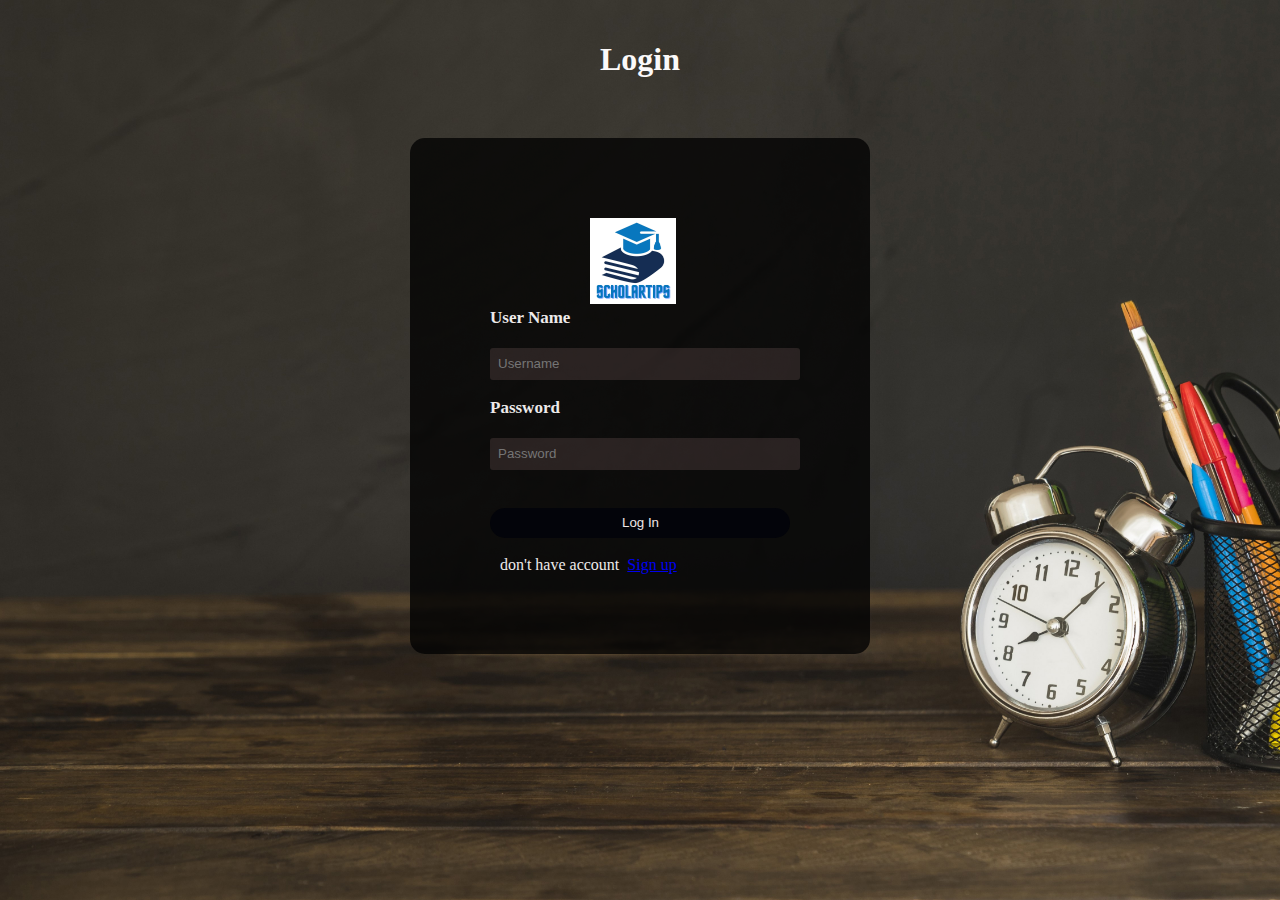
<file: vcet/index.html>
<!DOCTYPE html>
<html>
<head>
    <title>Login Form</title>
    <link rel="stylesheet" href="style.css">
    
</head>
<body>
    <h1>Login </h1><br>
    <div class="login">

        <div class="logo">
     <img src="logo.jpg" alt="logo">
    </div>
        <label><b>User Name
        </b>
        </label>
        <input type="text" name="Uname" id="Uname" placeholder="Username">
        <br><br>
        <label><b>Password
        </b>
        </label>
        <input type="Password" name="Pass" id="Pass" placeholder="Password">
        <br><br>
        <input type="button" name="log" id="log" value="Log In">
        <br><br>
        <div class="log"> don't have account&nbsp;&nbsp;<a href="index1.html">Sign up</a>
    </div> 
    </form>
</div>
</body>
</html>
</file>
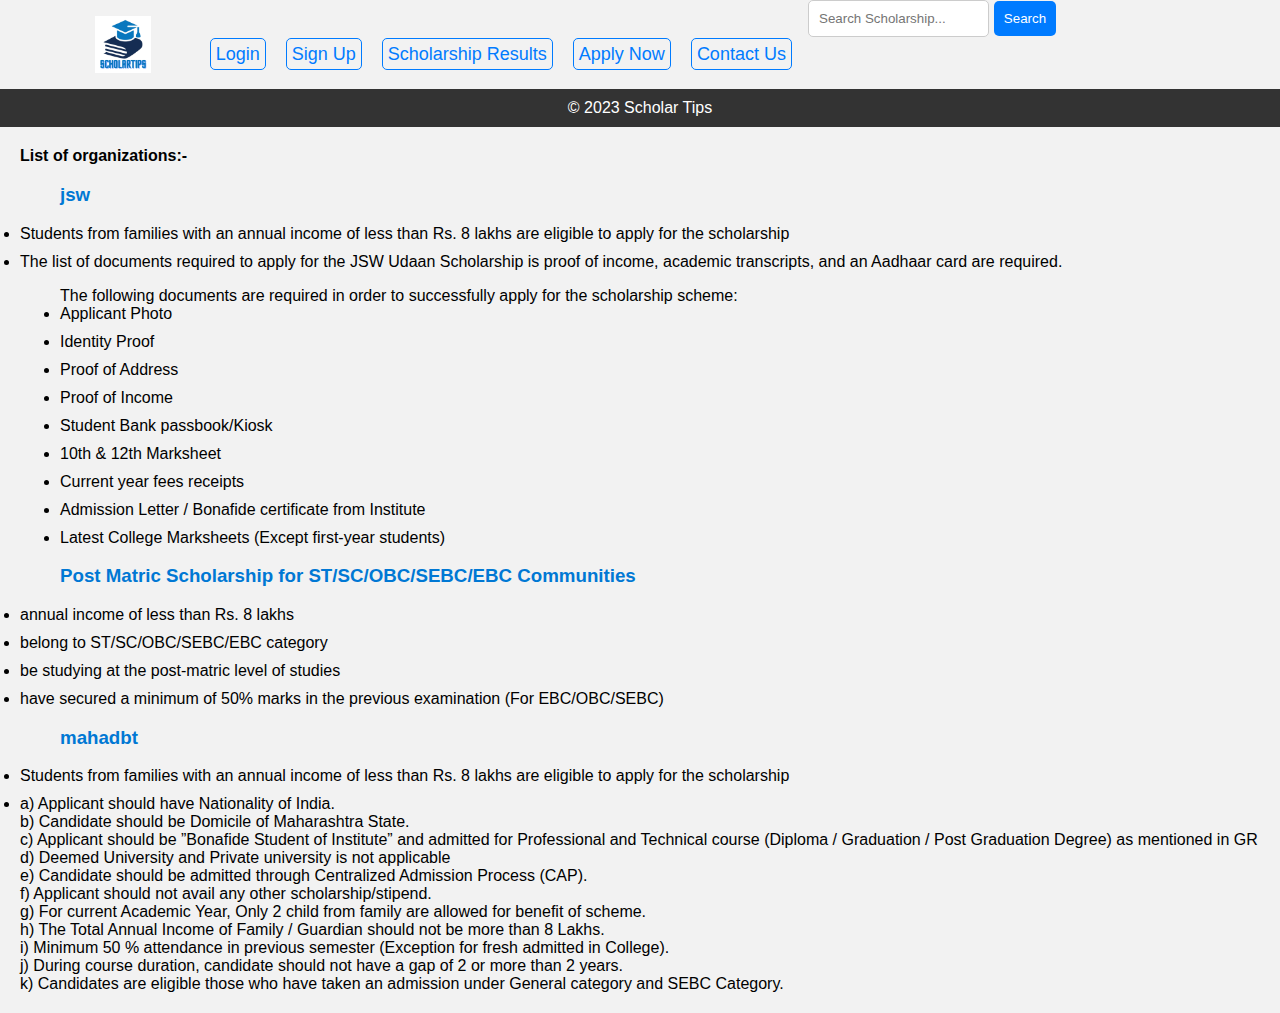
<file: be.html>
<!DOCTYPE html>
<html lang="en">
<head>
    <title>Engineering Scholarship </title>
    <link rel="stylesheet" href="be.css">
</head>
<body>

        <nav class="navbar">
            <ul class="nav-list">
                <div class = "logo"> <img src="logo.jpg" alt="logo"></div>
                <li><a href="index.html">Login</a></li>
                <li><a href="index1.html">Sign Up</a></li>
                <li><a href="scholarship_results.html">Scholarship Results</a></li>
                <li><a href="apply_now.html">Apply Now</a></li>
                <li><a href="contact_us.html">Contact Us</a></li>
            </ul>
                <div class = "search-bar">
                    <input type="text" class="search-input" placeholder="Search Scholarship...">
                    <button class="search-button">Search</button>
                </div>
        </nav>
        <footer>
            &copy; 2023 Scholar Tips
        </footer>
        <div class="eligible">
        <label><b><h>List of organizations:-</h>
        </b>
        <br>
        </label>
        <a href="https://www.jsw.in/foundation/vidyasarathi-udaan-scholarship-students-kalmeshwar"><ul><h3>jsw</h3></ul></a>
    
        <p>
            <li>Students from families with an annual income of less than Rs. 8 lakhs are eligible to apply for the scholarship</li>
            <li>The list of documents required to apply for the JSW Udaan Scholarship is proof of income, academic transcripts, and an Aadhaar card are required.</li>
        <ul>The following documents are required in order to successfully apply for the scholarship scheme:

           <li> Applicant Photo</li>
           <li>Identity Proof</li>
            <li> Proof of Address</li>
            <li> Proof of Income</li>
             <li>Student Bank passbook/Kiosk</li>
             <li>10th & 12th Marksheet</li>
             <li> Current year fees receipts</li>
            <li> Admission Letter / Bonafide certificate from Institute</li>
            <li> Latest College Marksheets (Except first-year students)</li></ul>
        
        </p>
        <a href="https://www.buddy4study.com/scholarship/prerana-post-matric-scholarship-for-st-sc-obc-sebc-ebc-communities-odisha"><h3><ul>Post Matric Scholarship for ST/SC/OBC/SEBC/EBC Communities</ul></h3></a>
        <p>
            <li> annual income of less than Rs. 8 lakhs  </li>
            <li>belong to ST/SC/OBC/SEBC/EBC category</li>
            <li>be studying at the post-matric level of studies</li>
            <li>have secured a minimum of 50% marks in the previous examination (For EBC/OBC/SEBC)</li>
        </p>
        <p>
            <a href="https://mahadbt.maharashtra.gov.in/Home/Index"><h3><ul>mahadbt</ul></h3></a>
            <li>Students from families with an annual income of less than Rs. 8 lakhs are eligible to apply for the scholarship</li>
            <li>a) Applicant should have Nationality of India.<br>
                b) Candidate should be Domicile of Maharashtra State.<br>
                c) Applicant should be ”Bonafide Student of Institute” and admitted for Professional and Technical course (Diploma / Graduation / Post Graduation Degree) as mentioned in GR<br>
                d) Deemed University and Private university is not applicable<br>
                e) Candidate should be admitted through Centralized Admission Process (CAP).<br>
                f) Applicant should not avail any other scholarship/stipend.<br>
                g) For current Academic Year, Only 2 child from family are allowed for benefit of scheme.<br>
                h) The Total Annual Income of Family / Guardian should not be more than 8 Lakhs.<br>
                i) Minimum 50 % attendance in previous semester (Exception for fresh admitted in College).<br>
                j) During course duration, candidate should not have a gap of 2 or more than 2 years.<br>
                k) Candidates are eligible those who have taken an admission under General category and SEBC Category.</li>
            
        </p>
    </div>
</body>
</html>
</file>
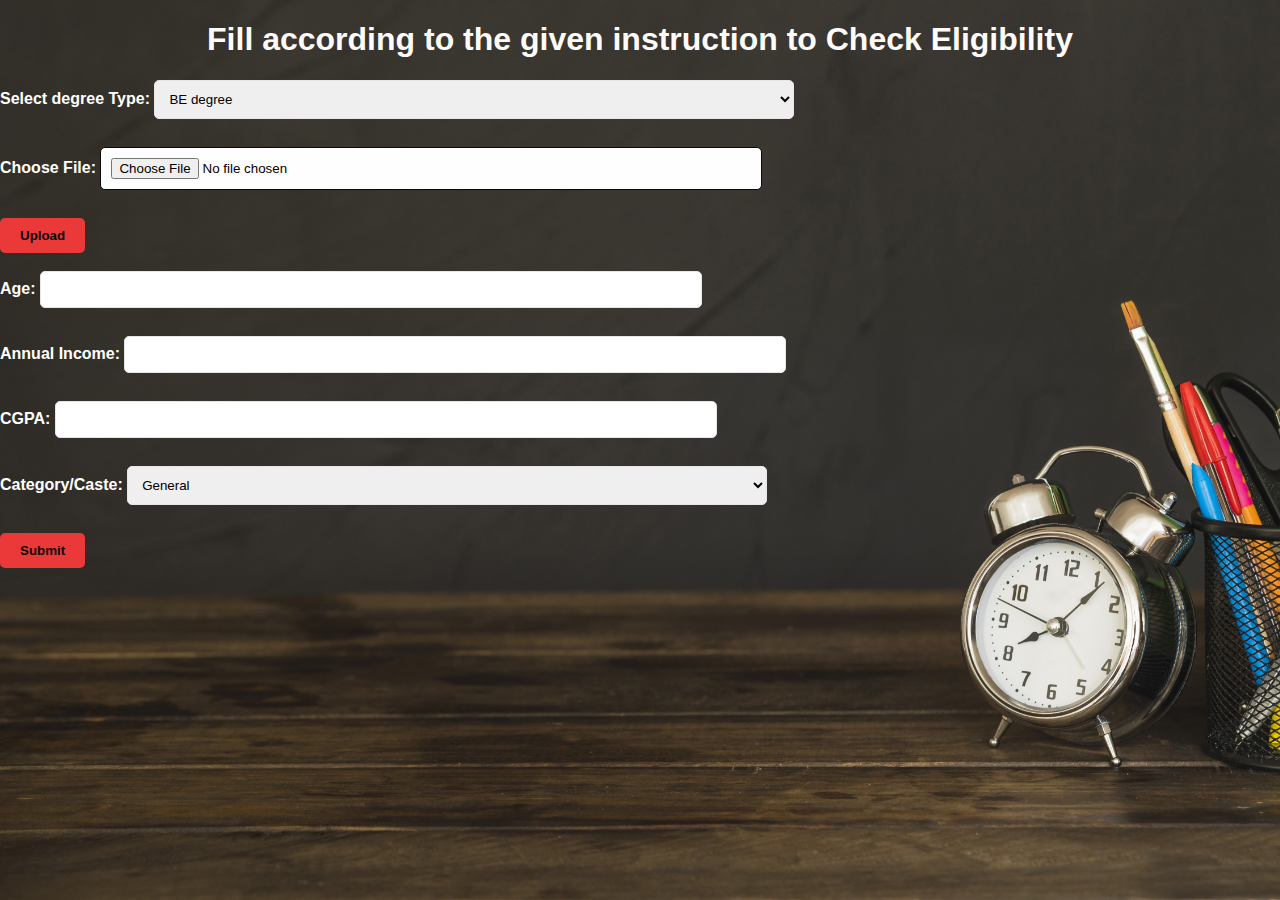
<file: h.html>
<!DOCTYPE html>
<html>
<head>
    <style>
       
    </style>
    <title>Student Information</title>
    <link rel="stylesheet" href="h.css"> 
</head>
<body>
    <h1 >Fill according to the given instruction to Check Eligibility</h1>
    
        <label  for="certificateType">Select degree Type:</label>
        <select name="certificateType" id="degree_type"> 
            <option value="BE">BE degree</option>
            <option value="BTech">BTech degree</option>
            <option value="Bsc">Bsc degree</option>
            <option value="Bcom">Bcom degree</option>
        </select>
        <br><br>
        <label  for="certificateFile">Choose File:</label>
        <input type="file" name="certificateFile" id="certificateFile">
        <br><br>
        <input type="submit" name="submit" value="Upload">
        <br>
    </form><br>
    
        <label  for="age">Age:</label>
        <input type="text" name="age" id="age" required><br><br>
        
        <label for="income">Annual Income:</label>
        <input type="text" name="income" id="income" required><br><br>
        
        <label  for="cgpa">CGPA:</label>
        <input type="text" name="cgpa" id="cgpa" required><br><br>
        
        <label  for="caste">Category/Caste:</label>
        <select name="caste" id="caste" required>
            <option value="general">General</option>
            <option value="obc">OBC</option>
            <option value="sc">SC</option>
            <option value="st">ST</option>
        </select><br><br>
      
        <input type="submit" value="Submit">
    </form>
</body>
</html>
</file>
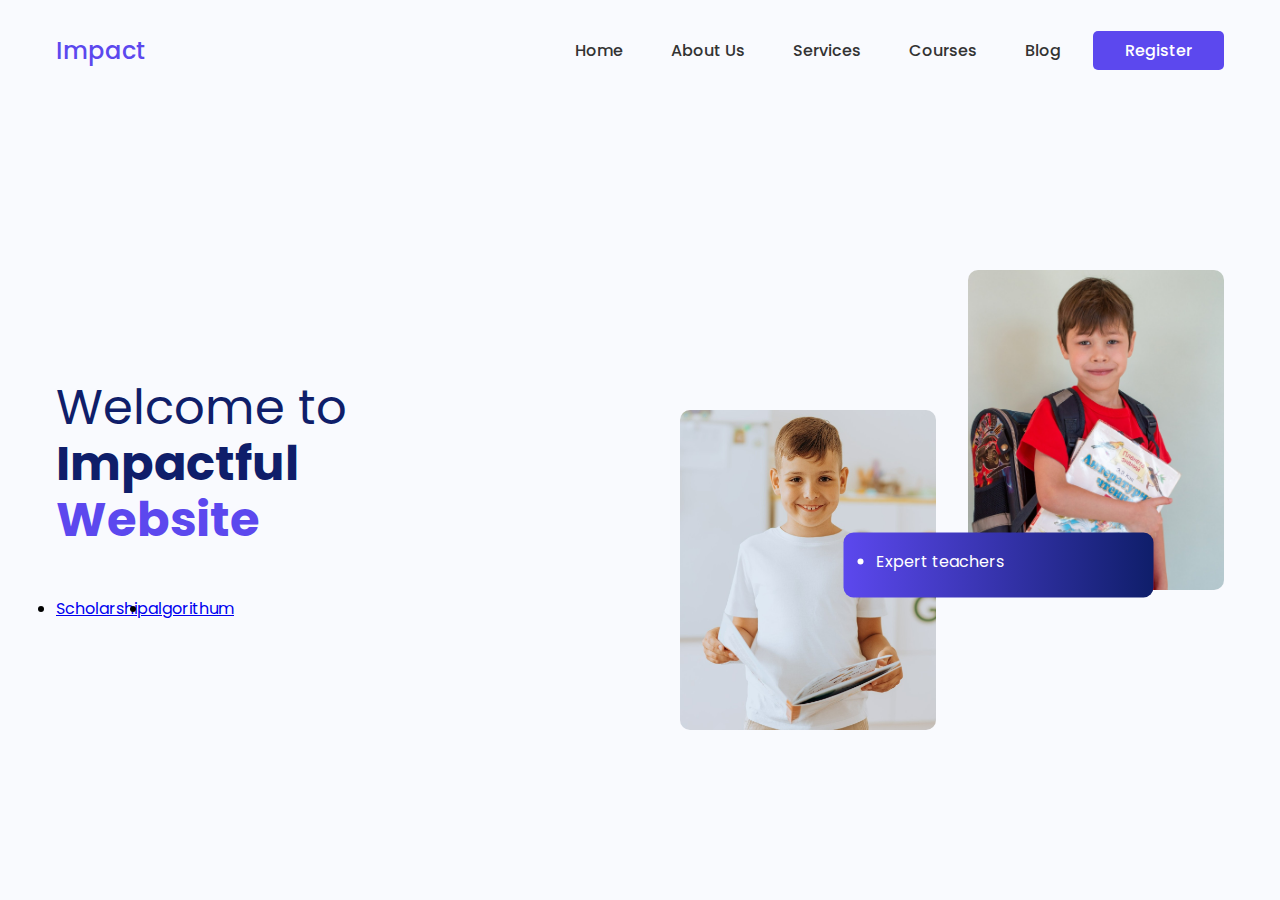
<file: home.html>
<!DOCTYPE html>
<html lang="en">
  <head>
    <meta charset="UTF-8" />
    <meta http-equiv="X-UA-Compatible" content="IE=edge" />
    <meta name="viewport" content="width=device-width, initial-scale=1.0" />
    <link rel="stylesheet" href="home.css" />
    <title>Impact</title>
    <style>
      /* CSS for select element */
      select {
        padding: 10px;
        font-size: 16px;
        border: 1px solid #ccc;
        border-radius: 5px;
        background-color: #f9f9f9;
        width: 100%;
        max-width: 300px; /* Adjust width as needed */
      }
      
      /* CSS for option elements */
      option {
        padding: 10px;
        font-size: 16px;
      }
    </style>
  </head>
  <body>
    <nav>
      <div class="nav__logo"><a href="#">Impact</a></div>
      <ul class="nav__links">
        <li class="link"><a href="#">Home</a></li>
        <li class="link"><a href="#">About Us</a></li>
        <li class="link"><a href="#">Services</a></li>
        <li class="link"><a href="#">Courses</a></li>
        <li class="link"><a href="#">Blog</a></li>
        <li class="link"><a href="index3.html" class="nav__btn">Register</a></li>
      </ul>
    </nav>
    <section class="container">
      <div class="content__container">
        <h1>
          Welcome to<br />
          <span class="heading__1">Impactful</span><br />
          <span class="heading__2">Website</span>
        </h1>
        <p>
         
        </p>
        <form>
          
          <!-- On page 1 -->
          <li><a href="home2.html">Scholarship</a></li>
          <li><a href="Pathfinding-Visualizer-master/Pathfinding-Visualizer-master/index.html">algorithum</a></li>
        </form>
      </div>
      <div class="image__container">
        <img src="img/header-1.jpg" alt="header" />
        <img src="img/header-2.jpg" alt="header" />
        <div class="image__content">
          <ul>
          
            <li>Expert teachers</li>
          </ul>
        </div>
      </div>
    </section>
  </body>
</html>
</file>
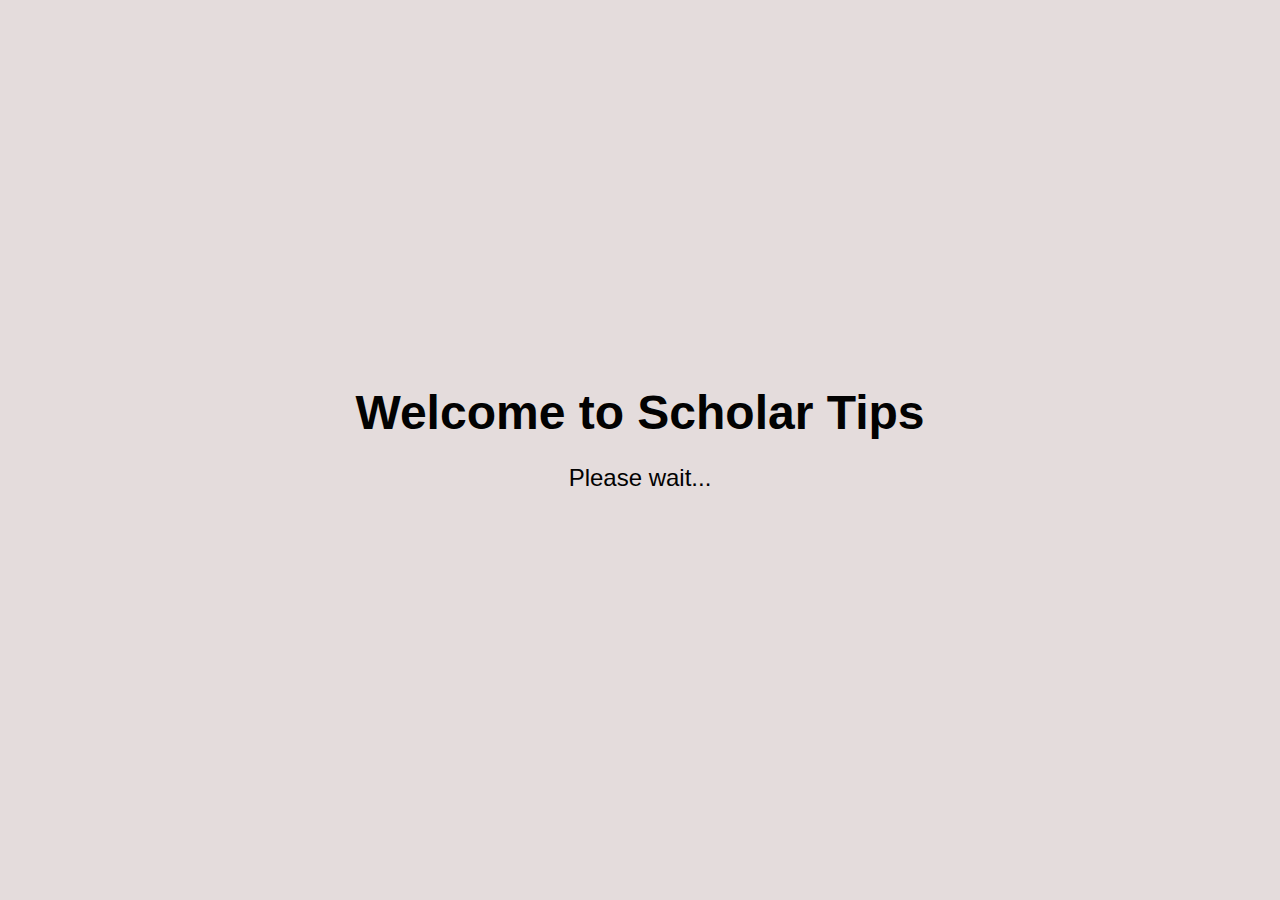
<file: home2.html>
<!DOCTYPE html>
<html>
<head>
    <title>Scholarship Portal Home</title>
    <link rel="stylesheet" href="homecss.css">
</head>
<body>
    <nav class="navbar">
        <ul class="nav-list">
            <div class = "logo"> <img src="logo.jpg" alt="logo"></div>
            <li><a href="index3.html">Login</a></li>
            <li><a href="index3.html">Sign Up</a></li>
            <li><a href="scholarship_results.html">Scholarship Results</a></li>
            <li><a href="h.html">student Information</a></li>
            <li><a href="contact_us.html">Contact Us</a></li>
        </ul>
            <div class = "search-bar">
                <input type="text" class="search-input" placeholder="Search Scholarship...">
                <button class="search-button">Search</button>
            </div>
        </nav>
            <div class="branch">
                <li> <a href="be.html"><button class = "btn">Engineering</button></a></li><br>
                <li><a href="me.html"><button class = "btn">Medical</button></a></li><br>
                <li><a href="bsc.html"><button class = "btn">BSC</button></a></li><br>
            </div>
            <div class="dashboard">
                <h2>Contact Details</h2>
                <ul class="contact-list">
                    <li class="contact-item">
                        <span class="contact-name">xyz</span><br>
                        <span class="contact-email">Schoolarshiptips@gmail.com</span><br>
                        <span class="contact-phone">000-456-7890</span>
                    </li>
                    <li class="contact-item">
                        <span class="contact-name">abc</span><br>
                        <span class="contact-email">abc@.com</span><br>
                        <span class="contact-phone">987-654-3210</span>
                    </li>
                  
                </ul>
            </div>
            <div class="splash-screen">
                <div class="splash-content">
                    <h1>Welcome to Scholar Tips</h1>
                    <p>Please wait...</p>
                </div>
            </div>
        
        
            
            <script>
                
                window.addEventListener('load', function () {
                    setTimeout(function () {
                        document.querySelector('.splash-screen').style.display = 'none';
                    }, 2000);
                });
            </script>
    <footer>
        &copy; 2023 Scholar Tips
    </footer>
 
</body>
</html>
</file>
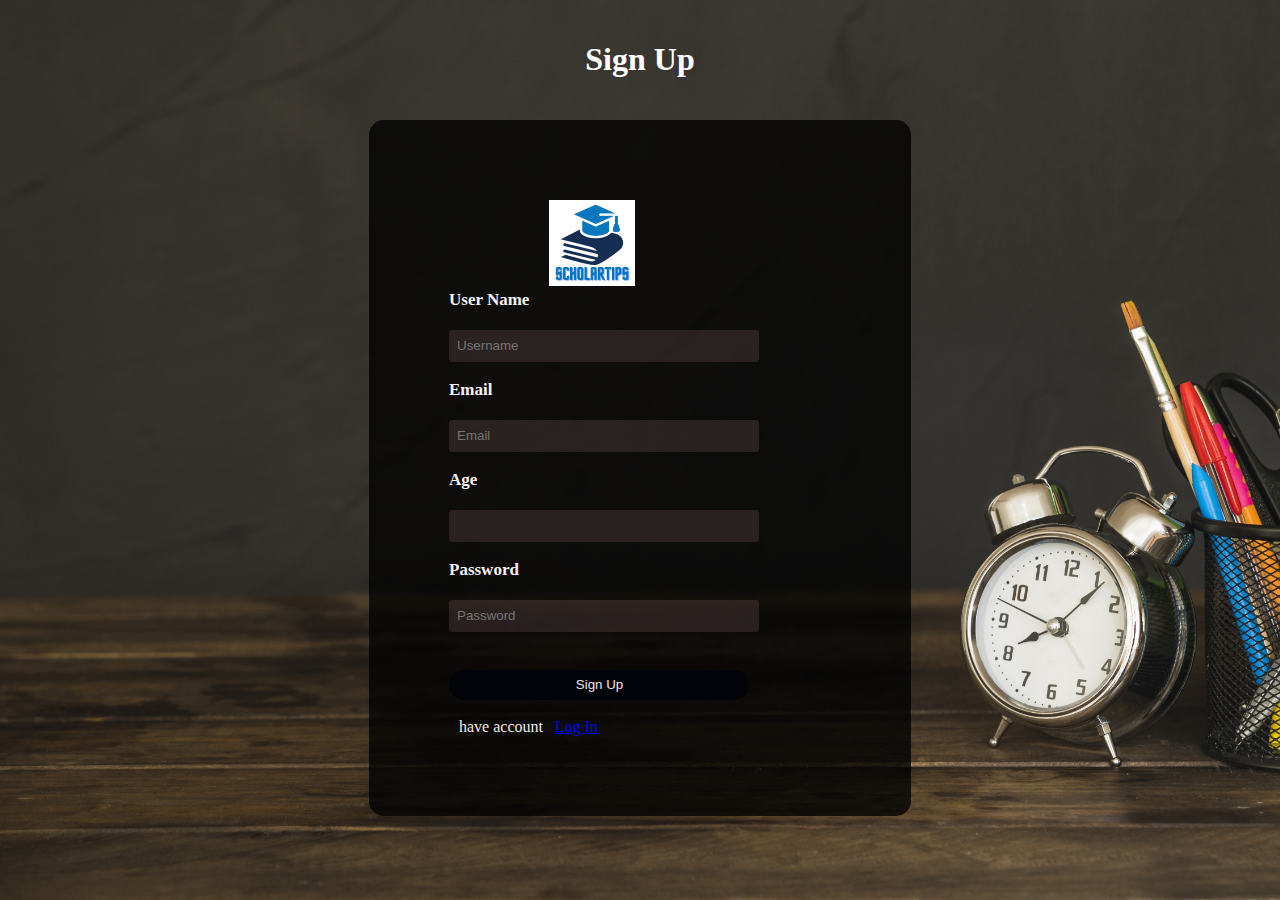
<file: index1.html>
<!DOCTYPE html>
<html>
<head>
    <title>Sign Up</title>
    <link rel="stylesheet" href="style1.css">
</head>
<body>
    <h1>Sign Up</h1>
   
    <form action="process_signup.php" method="POST">
        <div class="logo">
            <img src="logo.jpg" alt="logo">
           </div>
        <label><b>User Name
        </b>
        </label>
        <input type="text" name="Uname" id="Uname" placeholder="Username">
        <br><br>
        <label><b>Email<br>
        </b>
        </label>
        <input type="text" name="Email" id="Email" placeholder="Email">
        <br><br>
      
        <label><b>Age<br>
        </b>
        </label>
        
        <input type="number"name="Age" id="Age"  min="12" max="100"  />
        <br><br>
        
        <label><b>Password
        </b>
        </label>
        <input type="Password" name="Pass" id="Pass" placeholder="Password">
        <br><br>
        <input type="button" name="sign" id="sign" value="Sign Up">
        <br><br>
        <div class="log"> have account &nbsp;&nbsp;<a href="index.html">Log In</a>
        </div> 
    </form>
</body>
</html>
</file>
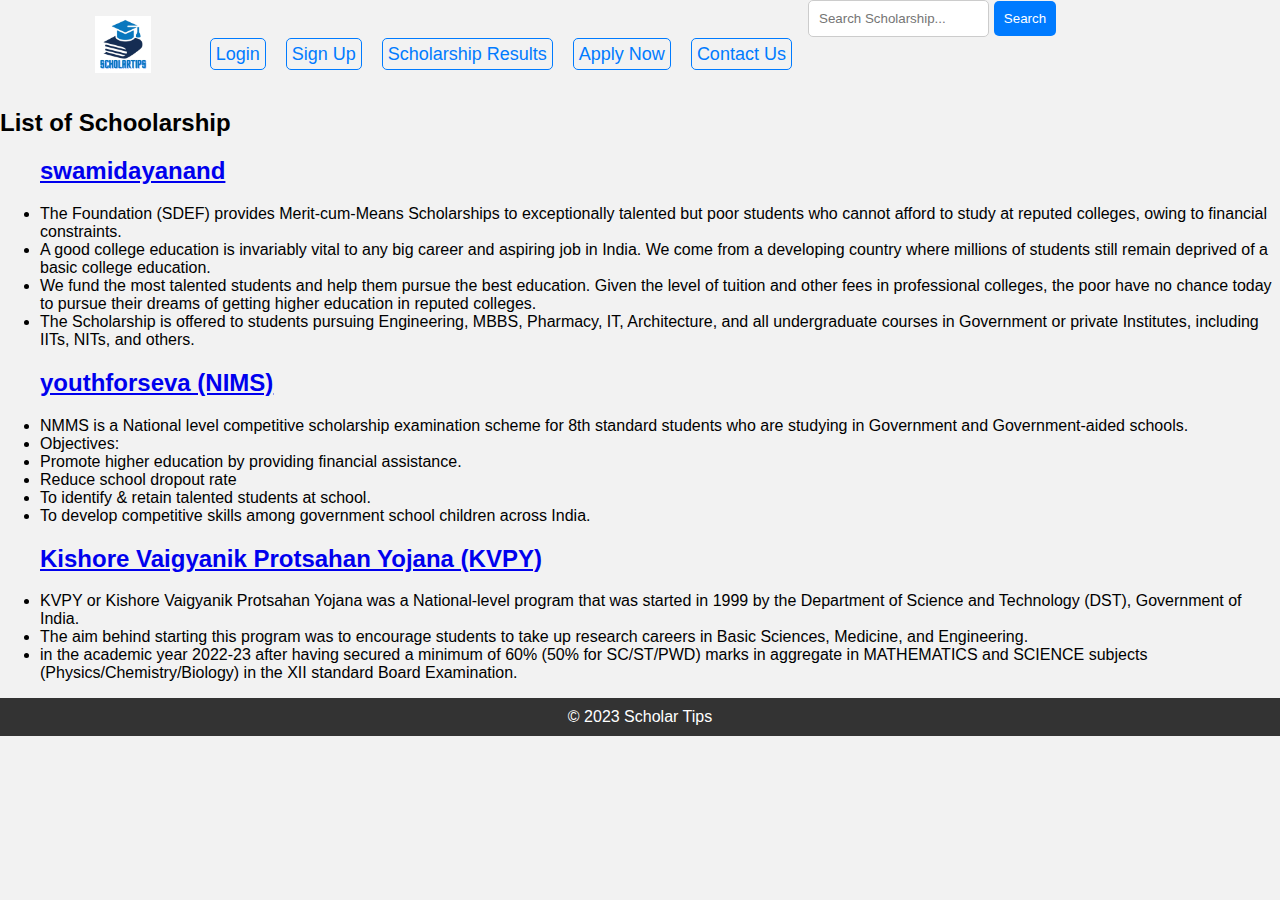
<file: me.html>
<!DOCTYPE html>
<html>
<head>
    <title>Scholarship Portal Home</title>
    <link rel="stylesheet" href="me .css">
</head>
<body>
    <nav class="navbar">
        <ul class="nav-list">
            <div class = "logo"> <img src="logo.jpg" alt="logo"></div>
            <li><a href="index.html">Login</a></li>
            <li><a href="index1.html">Sign Up</a></li>
            <li><a href="scholarship_results.html">Scholarship Results</a></li>
            <li><a href="apply_now.html">Apply Now</a></li>
            <li><a href="contact_us.html">Contact Us</a></li>
        </ul>
            <div class= "search-bar">
                <input type="text" class="search-input" placeholder="Search Scholarship...">
                <button class="search-button">Search</button>
            </div>
        </nav>
            
   <label><h2>List of Schoolarship</h2></label>
<ul>
        <a href="https://www.swamidayanand.org/"><h2>swamidayanand</h2></a>
        <li>The Foundation (SDEF) provides Merit-cum-Means Scholarships to exceptionally talented but poor students who cannot afford to study at reputed colleges, owing to financial constraints.</li>
        <li>A good college education is invariably vital to any big career and aspiring job in India. We come from a developing country where millions of students still remain deprived of a basic college education.</li>
        <li>We fund the most talented students and help them pursue the best education. Given the level of tuition and other fees in professional colleges, the poor have no chance today to pursue their dreams of getting higher education in reputed colleges. </li>
        <li>The Scholarship is offered to students pursuing Engineering, MBBS, Pharmacy, IT, Architecture, and all undergraduate courses in Government or private Institutes, including IITs, NITs, and others.</li>
</ul>
<ul>
    <a href="https://www.youthforseva.org/NMMS?https://youthforseva.org/nmms&gad=1&gclid=CjwKCAjw4P6oBhBsEiwAKYVkq01iQEnRQyAaECmGlf6qYpuZ5XbMzmjHj_ox6lcPjaB8rFS1p2ObeBoCp6AQAvD_BwE"><h2>youthforseva (NIMS)</h2></a>
    <li>NMMS is a National level competitive scholarship examination scheme for 8th standard students who are studying in Government and Government-aided schools.</li>
    <li>Objectives:

        <li>Promote higher education by providing financial assistance.</li>
        <li>Reduce school dropout rate</li>
        <li>To identify & retain talented students at school.</li>
        <li>To develop competitive skills among government school children across India.</li></li>
</ul>
<ul>
    <a href="http://www.kvpy.iisc.ernet.in/main/index.htm"><h2>Kishore Vaigyanik Protsahan Yojana (KVPY)</h2></a>
    <li>KVPY or Kishore Vaigyanik Protsahan Yojana was a National-level program that was started in 1999 by the Department of Science and Technology (DST), Government of India.</li>
    <li>The aim behind starting this program was to encourage students to take up research careers in Basic Sciences, Medicine, and Engineering.</li>
    <li>in the academic year 2022-23 after having secured a minimum of 60% (50% for SC/ST/PWD) marks in aggregate in MATHEMATICS and SCIENCE subjects (Physics/Chemistry/Biology) in the XII standard Board Examination.</li>
</ul>
    <footer>
        &copy; 2023 Scholar Tips
    </footer>
</body>
</html>
</file>
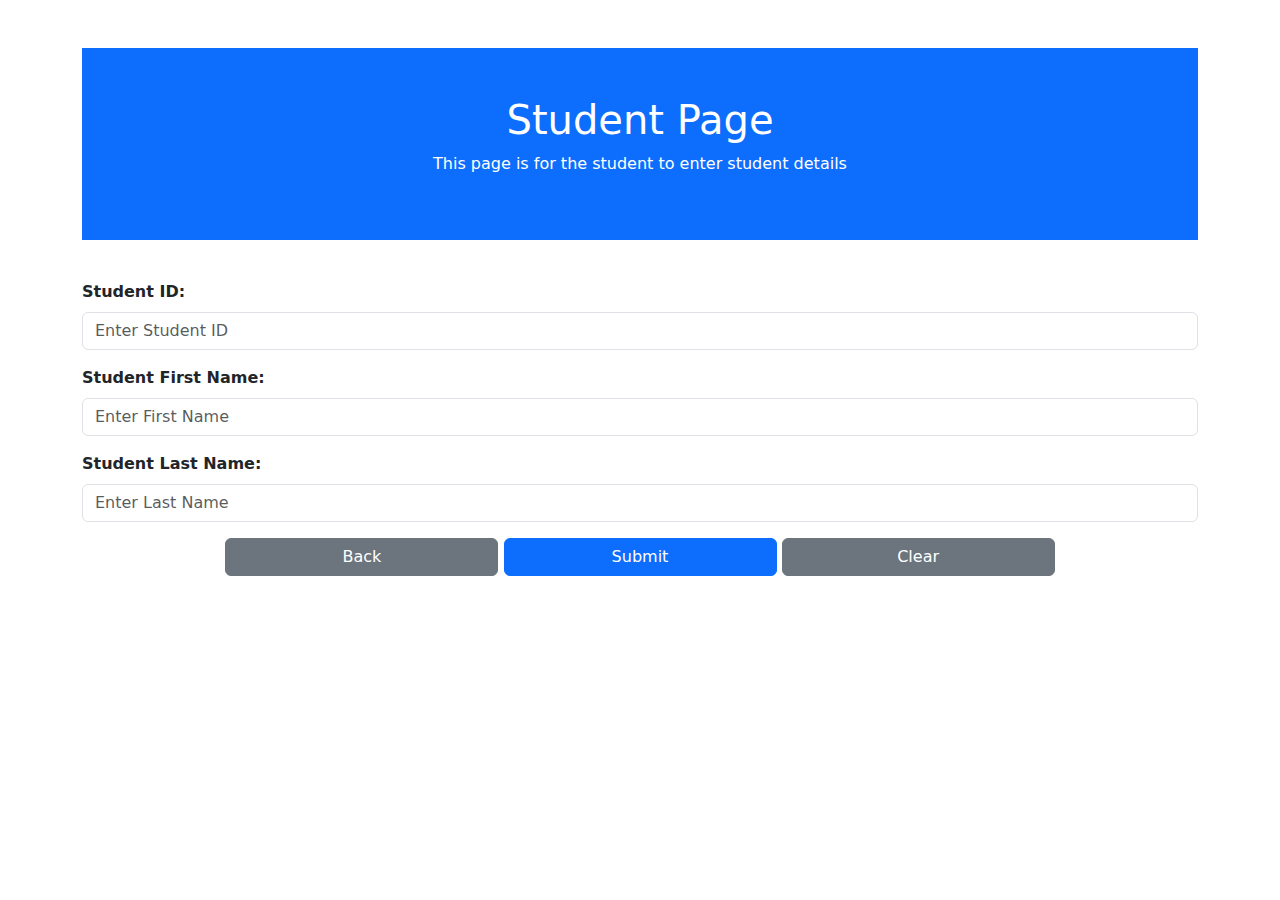
<file: staff.html>
<!DOCTYPE html>
<html>
<head>
<title>Student Page (Rinkeby Testnet)</title>
	<meta charset="utf-8">
	<meta name="viewport" content="width=device-width, initial-scale=1">
	<link href="https://cdn.jsdelivr.net/npm/bootstrap@5.2.0/dist/css/bootstrap.min.css" rel="stylesheet">
	<script src="https://cdn.jsdelivr.net/npm/bootstrap@5.2.0/dist/js/bootstrap.bundle.min.js"></script>
	<script src="https://ajax.googleapis.com/ajax/libs/jquery/3.6.0/jquery.min.js"></script>
    <script src="https://cdn.ethers.io/lib/ethers-5.2.umd.min.js" type="application/javascript"></script>
	<script>

	//function to clear all text fields and alert box display
	function ClearFields() {
		document.getElementById("id").value = "";
		document.getElementById("firstName").value = "";
		document.getElementById("lastName").value = "";
		$("#E1").css('display','none');
		$("#E2").css('display','none');
		$("#E3").css('display','none');
		$("#success").css('display','none');
		$("#failure").css('display','none');
	}

	//function to show store success message
	function ShowSuccess() {
		$("#success").css('display','block');
	}

	//function to show store failed message
	function ShowFailure() {
		$("#failure").css('display','block');
	}

	
	function Check() {
		$("#success").css('display','none');
		$("#failure").css('display','none');
		document.getElementById("info").textContent = "";
		document.getElementById("failInfo").textContent = "";
		var id = document.getElementById("id").value;
		var fn = document.getElementById("firstName").value;
		var ln = document.getElementById("lastName").value;
		if (id == "" || fn == "" || ln == "") {
			if (id == "") {$("#E1").css('display','block');} else {$("#E1").css('display','none');}
			if (fn == "") {$("#E2").css('display','block');} else {$("#E2").css('display','none');}
			if (ln == "") {$("#E3").css('display','block');} else {$("#E3").css('display','none');}
		} else {
			$("#E1").css('display','none');
			$("#E2").css('display','none');
			$("#E3").css('display','none');
			addstu();
		}
	}

	async function addstu() {
		const provider = new ethers.providers.Web3Provider(window.ethereum, "any");
		let accounts = await provider.send("eth_requestAccounts", []);
		let account = accounts[0];
		provider.on('accountsChanged', function (accounts) {
			account = accounts[0];
			console.log(address); 
		});
		const signer = provider.getSigner();

		const contractAddress = '0xF8A1f69E254e8052526316435D54FdCF0D772a8E'; 

		const abi = [
		{
			"inputs": [
				{
					"internalType": "uint256",
					"name": "_ID",
					"type": "uint256"
				},
				{
					"internalType": "string",
					"name": "_FirstName",
					"type": "string"
				},
				{
					"internalType": "string",
					"name": "_LastName",
					"type": "string"
				}
			],
			"name": "addStuRecords",
			"outputs": [],
			"stateMutability": "nonpayable",
			"type": "function"
		},
		{
			"inputs": [
				{
					"internalType": "uint256",
					"name": "_ID",
					"type": "uint256"
				}
			],
			"name": "getStuDetails",
			"outputs": [
				{
					"internalType": "uint256",
					"name": "",
					"type": "uint256"
				},
				{
					"internalType": "string",
					"name": "",
					"type": "string"
				},
				{
					"internalType": "string",
					"name": "",
					"type": "string"
				},
				{
					"internalType": "address payable",
					"name": "",
					"type": "address"
				}
			],
			"stateMutability": "view",
			"type": "function"
		}
	];

		const contract = new ethers.Contract(contractAddress, abi, signer);

		let ID = document.getElementById("id").value;
		let firstName = document.getElementById("firstName").value;
		let lastName = document.getElementById("lastName").value;

		try {
			let transaction = await contract.addStuRecords(ID, firstName, lastName);
			await transaction.wait();
			document.getElementById("info").insertAdjacentHTML("beforeend", "<strong>Student ID </strong>: " + ID + "<br><strong>Student First Name: </strong>" + firstName + "<br><strong>Student Last Name: </strong>" + lastName);
			ClearFields();
			ShowSuccess();
			$("#failure").css('display','none');
		  } catch (err) {
			ClearFields();
			$("#success").css('display','none');
			let text = err.stack;
			const myArray = text.split("____");
			document.getElementById("failInfo").insertAdjacentHTML("beforeend", myArray[1]);
			ShowFailure();
			console.log(err);
		  }
	  };

	</script>
</head>

<body class="container pt-5">
	<div class="container-fluid p-5 bg-primary text-white text-center">
		<h1>Student Page</h1>
		<p>This page is for the student to enter student details</p> 
	</div>
	<br>

	<div id="failure" class="alert alert-danger" style="display:none;">
		<strong>Failed!</strong> <span id="failInfo"></span>
	</div>

	<div id="success" class="alert alert-success" style="display:none;">
		<p><strong>Success!</strong> You have added the student details successfully.</p>
		<div id="info"></div>
	</div>


	<form>
		<div class="mb-3 mt-3">
		  <label for="id" class="form-label"><strong>Student ID:</strong></label>
		  <input type="number" class="form-control" id="id" data-bs-toggle="tooltip" title="Please enter number only" placeholder="Enter Student ID" name="id" required>
		  <div class="invalid-feedback" id="E1" style="display:none;">Please fill out this field.</div>
		</div>
		<div class="mb-3">
		  <label for="firstName" class="form-label"><strong>Student First Name:</strong></label>
		  <input type="text" class="form-control" id="firstName" placeholder="Enter First Name" name="firstName" required>
		  <div class="invalid-feedback" id="E2" style="display:none;">Please fill out this field.</div>
		</div>
		<div class="mb-3">
			<label for="lastName" class="form-label"><strong>Student Last Name:</strong></label>
			<input type="text" class="form-control" id="lastName" placeholder="Enter Last Name" name="lastName" required>
			<div class="invalid-feedback" id="E3" style="display:none;">Please fill out this field.</div>
		  </div>


	<div class="container text-center">
	  <a href="index.html" type="button" class="btn btn-secondary col-sm-3">Back</a>
	  <button type="button" class="btn btn-primary col-sm-3" value="Submit" onclick="Check();">Submit</button>
	  <button type="button" class="btn btn-secondary col-sm-3" onclick="ClearFields();">Clear</button>
	</div>
</form>

</body>

</html>
</file>
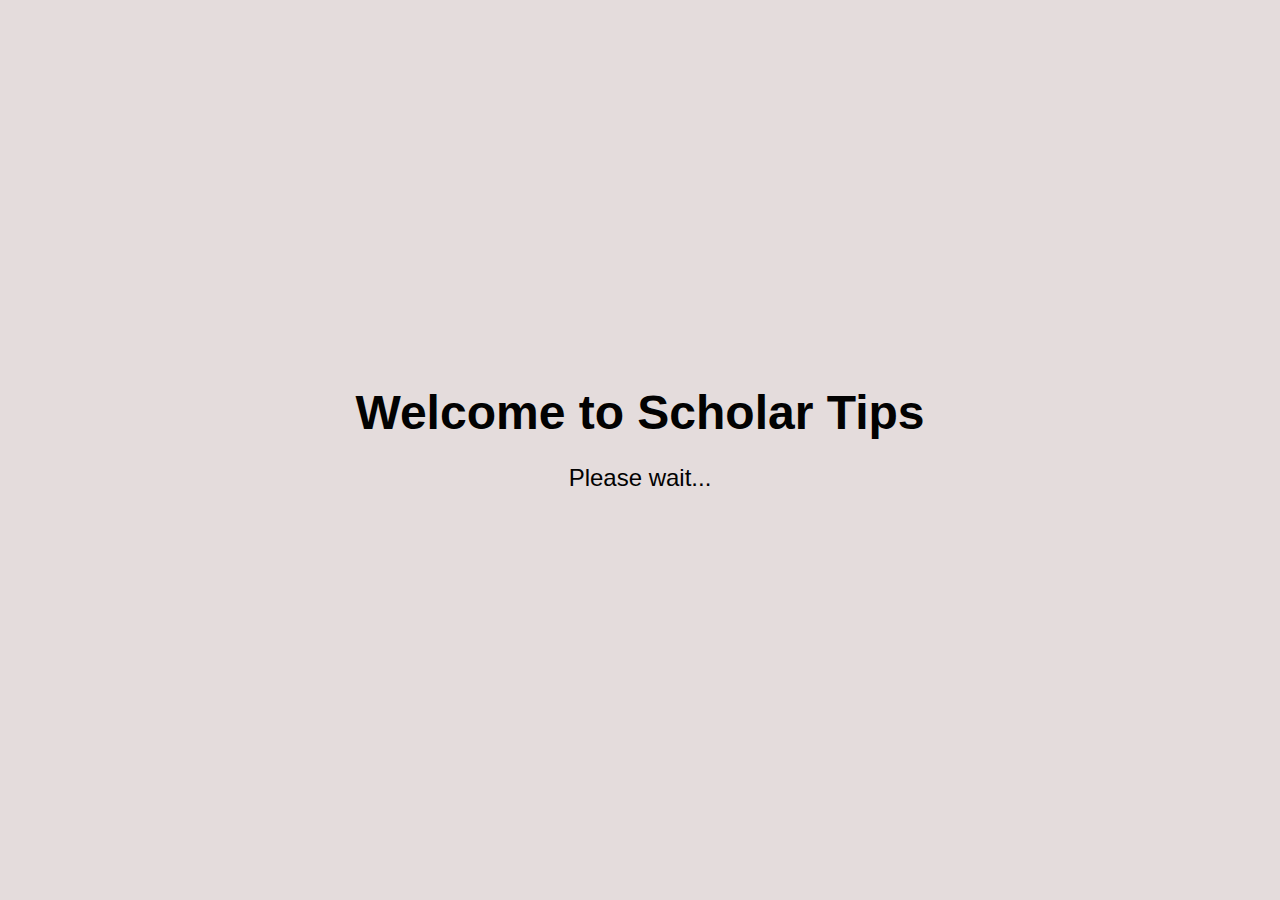
<file: vcet/home2.html>
<!DOCTYPE html>
<html>
<head>
    <title>Scholarship Portal Home</title>
    <link rel="stylesheet" href="homecss.css">
</head>
<body>
    <nav class="navbar">
        <ul class="nav-list">
            <div class = "logo"> <img src="logo.jpg" alt="logo"></div>
            <li><a href="index.html">Login</a></li>
            <li><a href="index1.html">Sign Up</a></li>
            <li><a href="scholarship_results.html">Scholarship Results</a></li>
            <li><a href="h.html">student Information</a></li>
            <li><a href="contact_us.html">Contact Us</a></li>
        </ul>
            <div class = "search-bar">
                <input type="text" class="search-input" placeholder="Search Scholarship...">
                <button class="search-button">Search</button>
            </div>
        </nav>
            <div class="branch">
                <li> <a href="be.html"><button class = "btn">Engineering</button></a></li><br>
                <li><a href="me.html"><button class = "btn">Medical</button></a></li><br>
                <li><a href="bsc.html"><button class = "btn">BSC</button></a></li><br>
            </div>
            <div class="dashboard">
                <h2>Contact Details</h2>
                <ul class="contact-list">
                    <li class="contact-item">
                        <span class="contact-name">xyz</span><br>
                        <span class="contact-email">Schoolarshiptips@gmail.com</span><br>
                        <span class="contact-phone">000-456-7890</span>
                    </li>
                    <li class="contact-item">
                        <span class="contact-name">abc</span><br>
                        <span class="contact-email">abc@.com</span><br>
                        <span class="contact-phone">987-654-3210</span>
                    </li>
                  
                </ul>
            </div>
            <div class="splash-screen">
                <div class="splash-content">
                    <h1>Welcome to Scholar Tips</h1>
                    <p>Please wait...</p>
                </div>
            </div>
        
        
            
            <script>
                
                window.addEventListener('load', function () {
                    setTimeout(function () {
                        document.querySelector('.splash-screen').style.display = 'none';
                    }, 2000);
                });
            </script>
    <footer>
        &copy; 2023 Scholar Tips
    </footer>
 
</body>
</html>
</file>
<file: vcet/style.css>
body {
    background-image: url('bg.jpg'); 
    background-size: cover; 
    background-repeat: no-repeat; 
    background-attachment: fixed;
}
.login{
        width: 300px;
        overflow: hidden;
        margin: auto;
        margin: 20 0 0 450px;
        padding: 80px;
        background: #020202ca;
        border-radius: 15px ;

}
h1{
    text-align: center;
    color: #fbf9f9;
    padding: 20px;
}
.logo{
    margin-left: 100px;
    margin-bottom: 10x;
    align-items: center;
}
.logo img{
        align-items: center;
        width: 80px;
        height: 80px;
        border: 3px solid white;
}
label{
    color: #edeaea;
    font-size: 17px;
}
#Uname{
    width: 300px;
    height: 30px;
    margin-top: 20px;
    border: none;
    border-radius: 3px;
    padding-left: 8px;
    background-color: #f7bdbd20;
}
#Pass{
    width: 300px;
    height: 30px;
    margin-top: 20px;
    border: none;
    border-radius: 3px;
    padding-left: 8px;
    background-color: #f7bdbd20;

}
.text{
    color: #edeaea;
}
#log{
    width: 300px;
    height: 30px;
 
   margin-top: 20px;
    border: none;
    border-radius: 20px;
    padding-left: 7px;
    color: rgb(239, 230, 230);
    background-color: #03040a;
}
.log{
    margin-left: 10px;
    color: #edeaea;
}
</file>
<file: be.css>
body{
    font-family: Arial, sans-serif;
    background-color: #f2f2f2;
    margin: 0;
    padding: 0;
}
h1 {
    margin: 0;
}
.container{
    max-width: 1200px;
    margin: 20px auto;
    padding: 20px;
    background-color: #fff;
    border-radius: 5px;
    box-shadow: 0 0 10px rgba(0, 0, 0, 0.1);
}
.navbar{
    display: flex;
}
.nav-list{
    width: 60%;
    display: flex;
    justify-content: center;
    align-items: center;
}
.nav-list li {
    text-align: center;
    margin-top: 20px;
    list-style:none;
}
.nav-list a {
    text-decoration: none;
    color: #007BFF;
    font-size: 18px;
    margin: 0 10px;
    padding: 5px 5px;
    border: 1px solid #007BFF;
    border-radius: 5px;
    transition: background-color 0.3s, color 0.3s;
}
.nav-list a:hover {
    background-color: #007BFF;
    color: #fff;
}
.logo{
    width: 20%;
    display: flex ;
    justify-content: center;
    align-items: center;
}
.logo img{
        width: 33%;
        border: 3px solid white;
}
.search-input {
    padding: 10px;
    width: 60%;
    border: 1px solid #ccc;
    border-radius: 5px;
}

.search-button {
    width: max-content;
    height: max-content;
    padding: 10px 10px;
    background-color: #007BFF;
    color: #fff;
    border: none;
    border-radius: 5px;
    cursor: pointer;
}
footer {
    background-color: #333;
    color: #fff;
    text-align: center;
    padding: 10px;
}
eligible{
    text-align: start;
}
.eligible {
    margin: 20px;
}
.eligible h2 {
    font-size: 24px;
}
.eligible a {
    color: #0078D4;
    text-decoration: none;
}
.eligible li {
    margin-bottom: 10px;
}
.eligible p {
    font-size: 16px;
}
</file>
<file: h.css>
body {
    background-image: url('bg.jpg');
    background-attachment: fixed;
    font-family: Arial, sans-serif;
    margin: 0;
    padding: 0;
}


h1 {
    color: rgb(255, 251, 251);
    text-align: center;
}
body {
    background-image: url(bg.jpg);
    background-size: cover;
    background-repeat: no-repeat;
    background-attachment: fixed;
}

form {
    background-color: rgb(255, 255, 255);
    padding: 20px;
    border-radius: 10px;
    width: 50%;
    margin: 0 auto;
}


label {
    color: rgb(255, 255, 255);
    font-weight: bold;
}


input[type="text"],
select {
    width: 50%;
    padding: 10px;
    margin-bottom: 10px;
    border: 1px solid #e9e5e5;
    border-radius: 5px;
}


input[type="file"] {
    width: 50%;
    padding: 10px;
    margin-bottom: 10px;
    border: 1px solid #090909;
    border-radius: 5px;
    background-color: #fffefe;
}


input[type="submit"] {
    background-color: #eb3939;
    color: rgb(9, 9, 9);
    padding: 10px 20px;
    border: none;
    border-radius: 5px;
    cursor: pointer;
    font-weight: bold;
}
</file>
<file: home.css>
@import url("https://fonts.googleapis.com/css2?family=Poppins:wght@400;500;600;700&display=swap");

:root {
  --primary-color: #5c48ee;
  --primary-color-dark: #0f1e6a;
  --secondary-color: #f9fafe;
  --text-color: #333333;
  --white: #ffffff;
  --max-width: 1200px;
}

* {
  padding: 0;
  margin: 0;
  box-sizing: border-box;
}

body {
  font-family: "Poppins", sans-serif;
  background-color: var(--secondary-color);
}

nav {
  max-width: var(--max-width);
  margin: auto;
  padding: 1rem;
  height: 100px;
  display: flex;
  align-items: center;
  justify-content: space-between;
}

.nav__logo a {
  font-size: 1.5rem;
  font-weight: 500;
  color: var(--primary-color);
  text-decoration: none;
  transition: 0.3s;
}

.nav__links {
  list-style: none;
  display: flex;
  align-items: center;
  gap: 1rem;
}

.link a {
  padding: 0.5rem 1rem;
  font-size: 1rem;
  font-weight: 500;
  color: var(--text-color);
  text-decoration: none;
  transition: 0.3s;
}

.link a:hover {
  color: var(--primary-color);
}

.link .nav__btn {
  padding: 0.5rem 2rem;
  color: var(--white) !important;
  background-color: var(--primary-color);
  border-radius: 5px;
}

.link .nav__btn:hover {
  background-color: var(--primary-color-dark);
}

.container {
  max-width: var(--max-width);
  margin: auto;
  padding: 1rem;
  min-height: calc(100vh - 100px);
  display: grid;
  grid-template-columns: repeat(2, 1fr);
  gap: 5rem;
}

.content__container {
  display: flex;
  flex-direction: column;
  justify-content: center;
}

.content__container h1 {
  font-size: 3rem;
  font-weight: 400;
  line-height: 3.5rem;
  color: var(--primary-color-dark);
  margin-bottom: 1rem;
}

.heading__1 {
  font-weight: 700;
}

.heading__2 {
  font-weight: 700;
  color: var(--primary-color);
}

.content__container p {
  font-size: 1rem;
  color: var(--text-color);
  margin-bottom: 2rem;
}

.content__container form {
  display: flex;
  align-items: center;
}

.content__container input {
  width: 100%;
  max-width: 300px;
  padding: 1rem;
  font-size: 0.8rem;
  outline: none;
  border: none;
  box-shadow: 5px 5px 20px rgba(0, 0, 0, 0.2);
}

.content__container button {
  width: fit-content;
  padding: 1rem;
  font-size: 0.8rem;
  white-space: nowrap;
  background-color: var(--primary-color);
  color: var(--white);
  outline: none;
  border: none;
  box-shadow: 5px 5px 20px rgba(0, 0, 0, 0.2);
  transition: 0.3s;
  cursor: pointer;
}

.content__container button:hover {
  background-color: var(--primary-color-dark);
}

.image__container {
  position: relative;
  display: grid;
  grid-template-columns: repeat(2, 1fr);
  gap: 2rem;
  place-content: center;
}

.image__container img {
  width: 100%;
  max-width: 300px;
  margin: auto;
  border-radius: 10px;
}

.image__container img:nth-child(1) {
  transform: translateY(70px);
}

.image__container img:nth-child(2) {
  transform: translateY(-70px);
}

.image__content {
  position: absolute;
  width: 100%;
  max-width: 310px;
  left: 50%;
  top: 50%;
  transform: translate(-35%, 50%);
  background: linear-gradient(
    to right,
    var(--primary-color),
    var(--primary-color-dark)
  );
  color: var(--white);
  padding: 1rem 2rem;
  border-radius: 10px;
}

.image__content li {
  margin-bottom: 0.5rem;
}

@media (width < 900px) {
  .link a:not(.nav__btn) {
    display: none;
  }

  .container {
    grid-template-columns: repeat(1, 1fr);
  }

  .content__container {
    text-align: center;
  }

  .content__container form {
    margin-right: auto;
    margin-left: auto;
  }

  .image__container {
    grid-area: 1/1/2/2;
  }

  .image__container img {
    transform: translateY(0) !important;
  }
}
</file>
<file: homecss.css>
body {
            font-family: Arial, sans-serif;
            
            background-color: #f2f2f27e;
            margin: 0;
            padding: 0;
        }
        h1 {
            margin: 0;
        }
        .branch{
            margin-left: 150px;
        }
        .container {
            max-width: 1200px;
            margin: 20px auto;
            padding: 20px;
            background-color: #fff;
            border-radius: 5px;
            box-shadow: 0 0 10px rgba(0, 0, 0, 0.1);
        }
        .navbar{
            display: flex;
        }
        .nav-list{
            width: 60%;
            display: flex;
            justify-content: center;
            align-items: center;
        }
        .nav-list li {
            text-align: center;
            margin-top: 20px;
            list-style:none;
        }
        .nav-list a {
            text-decoration: none;
            color: #007BFF;
            font-size: 18px;
            margin: 0 10px;
            padding: 5px 5px;
            border: 1px solid #007BFF;
            border-radius: 5px;
            transition: background-color 0.3s, color 0.3s;
        }
        .nav-list a:hover {
            background-color: #007BFF;
            color: #fff;
        }
        .logo{
            width: 20%;
            display: flex ;
            justify-content: center;
            align-items: center;
        }
        .logo img{
                width: 33%;
                border: 3px solid white;
        }
        .search-input {
            padding: 10px;
            width: 60%;
            border: 1px solid #ccc;
            border-radius: 5px;
        }

        .search-button {
            width: max-content;
            height: max-content;
            padding: 10px 10px;
            background-color: #007BFF;
            color: #fff;
            border: none;
            border-radius: 5px;
            cursor: pointer;
        }
        footer {
            background-color: #333;
            color: #fff;
            text-align: center;
            padding: 10px;
        }
        .btn{
            color: #007BFF;
            font-size: 18px;
            margin: 0 10px;
            padding: 5px 5px;
            border: 1px solid #007BFF;
            border-radius: 5px;
            transition: background-color 0.3s, color 0.3s;
            background: none;
            list-style: none;
        }
        

        .dashboard {
            background-color: #f4f4f4;
            padding: 20px;
            border-radius: 10px;
            width: 80%;
            margin: 0 auto;
        }

        
        .contact-list {
            list-style: none;
            padding: 0;
            margin: 0;
        }

        
        .contact-item {
            background-color: #ffffff;
            padding: 10px;
            margin-bottom: 10px;
            border: 1px solid #ccc;
            border-radius: 5px;
        }

       
        .contact-name {
            font-weight: bold;
        }

      
        .contact-email,
        .contact-phone {
            color: #333;
        }
        .splash-screen {
            position: fixed;
            top: 0;
            left: 0;
            width: 100%;
            height: 100%;
            background-color: #e4dcdc; 
            display: flex;
            justify-content: center;
            align-items: center;
            z-index: 9999; 
        }

        .splash-content {
            text-align: center;
            color: rgb(2, 2, 2);
            font-size: 24px;
        }
</file>
<file: style1.css>
body {
        background-image: url('bg.jpg'); 
        background-size: cover; 
        background-repeat: no-repeat; 
        background-attachment: fixed;
    }
    .logo{
        margin-left: 100px;
        margin-bottom: 10x;
        align-items: center;
    }
    .logo img{
            align-items: center;
            width: 80px;
            height: 80px;
            border: 3px solid white;
    }
    h1 {
        text-align: center;
        color: #ffffff;
        padding: 20px;
    }
    
    form {
        width: 382px;
        overflow: hidden;
        margin: auto;
        margin: 20 0 0 450px;
        padding: 80px;
        background: #020202ca;
        border-radius: 15px ;
    }
    
    label{
        color: #f9f1f1;
        font-size: 17px;
    }
    #Uname{
        width: 300px;
        height: 30px;
        margin-top: 20px;
        border: none;
        border-radius: 3px;
        padding-left: 8px;
        background-color: #f7bdbd20;
    }
    #Email{
        width: 300px;
        height: 30px;
        margin-top: 20px;
        border: none;
        border-radius: 3px;
        padding-left: 8px;
        background-color: #f7bdbd20;
    }
   
    #Age{
        width: 300px;
        height: 30px;
        margin-top: 20px;
        border: none;
        border-radius: 3px;
        padding-left: 8px;
        background-color: #f7bdbd20;
    }
    #Pass{
        width: 300px;
        height: 30px;
        margin-top: 20px;
        border: none;
        border-radius: 3px;
        padding-left: 8px;
        background-color: #f7bdbd20;
    
    }
  
    
    #sign{
        width: 300px;
        height: 30px;
     
       margin-top: 20px;
        border: none;
        border-radius: 20px;
        padding-left: 7px;
        color: rgb(239, 230, 230);
        background-color: #03040a;
    }
    
    .log{
        margin-left: 10px;
        color: #edeaea;
    }
</file>
<file: me .css>
body {
    font-family: Arial, sans-serif;
    background-color: #f2f2f2;
    margin: 0;
    padding: 0;
}
h1 {
    margin: 0;
}
.container {
    max-width: 1200px;
    margin: 20px auto;
    padding: 20px;
    background-color: #fff;
    border-radius: 5px;
    box-shadow: 0 0 10px rgba(0, 0, 0, 0.1);
}
.navbar{
    display: flex;
}
.nav-list{
    width: 60%;
    display: flex;
    justify-content: center;
    align-items: center;
}
.nav-list li {
    text-align: center;
    margin-top: 20px;
    list-style:none;
}
.nav-list a {
    text-decoration: none;
    color: #007BFF;
    font-size: 18px;
    margin: 0 10px;
    padding: 5px 5px;
    border: 1px solid #007BFF;
    border-radius: 5px;
    transition: background-color 0.3s, color 0.3s;
}
.nav-list a:hover {
    background-color: #007BFF;
    color: #fff;
}
.logo{
    width: 20%;
    display: flex ;
    justify-content: center;
    align-items: center;
}
.logo img{
        width: 33%;
        border: 3px solid white;
}
.search-input {
    padding: 10px;
    width: 60%;
    border: 1px solid #ccc;
    border-radius: 5px;
}

.search-button {
    width: max-content;
    height: max-content;
    padding: 10px 10px;
    background-color: #007BFF;
    color: #fff;
    border: none;
    border-radius: 5px;
    cursor: pointer;
}
footer {
    background-color: #333;
    color: #fff;
    text-align: center;
    padding: 10px;
}
.btn{
    color: #007BFF;
    font-size: 18px;
    margin: 0 10px;
    padding: 5px 5px;
    border: 1px solid #007BFF;
    border-radius: 5px;
    transition: background-color 0.3s, color 0.3s;
    background: none;
    list-style: none;
}
</file>
<file: vcet/homecss.css>
body {
            font-family: Arial, sans-serif;
            
            background-color: #f2f2f27e;
            margin: 0;
            padding: 0;
        }
        h1 {
            margin: 0;
        }
        .branch{
            margin-left: 150px;
        }
        .container {
            max-width: 1200px;
            margin: 20px auto;
            padding: 20px;
            background-color: #fff;
            border-radius: 5px;
            box-shadow: 0 0 10px rgba(0, 0, 0, 0.1);
        }
        .navbar{
            display: flex;
        }
        .nav-list{
            width: 60%;
            display: flex;
            justify-content: center;
            align-items: center;
        }
        .nav-list li {
            text-align: center;
            margin-top: 20px;
            list-style:none;
        }
        .nav-list a {
            text-decoration: none;
            color: #007BFF;
            font-size: 18px;
            margin: 0 10px;
            padding: 5px 5px;
            border: 1px solid #007BFF;
            border-radius: 5px;
            transition: background-color 0.3s, color 0.3s;
        }
        .nav-list a:hover {
            background-color: #007BFF;
            color: #fff;
        }
        .logo{
            width: 20%;
            display: flex ;
            justify-content: center;
            align-items: center;
        }
        .logo img{
                width: 33%;
                border: 3px solid white;
        }
        .search-input {
            padding: 10px;
            width: 60%;
            border: 1px solid #ccc;
            border-radius: 5px;
        }

        .search-button {
            width: max-content;
            height: max-content;
            padding: 10px 10px;
            background-color: #007BFF;
            color: #fff;
            border: none;
            border-radius: 5px;
            cursor: pointer;
        }
        footer {
            background-color: #333;
            color: #fff;
            text-align: center;
            padding: 10px;
        }
        .btn{
            color: #007BFF;
            font-size: 18px;
            margin: 0 10px;
            padding: 5px 5px;
            border: 1px solid #007BFF;
            border-radius: 5px;
            transition: background-color 0.3s, color 0.3s;
            background: none;
            list-style: none;
        }
        

        .dashboard {
            background-color: #f4f4f4;
            padding: 20px;
            border-radius: 10px;
            width: 80%;
            margin: 0 auto;
        }

        
        .contact-list {
            list-style: none;
            padding: 0;
            margin: 0;
        }

        
        .contact-item {
            background-color: #ffffff;
            padding: 10px;
            margin-bottom: 10px;
            border: 1px solid #ccc;
            border-radius: 5px;
        }

       
        .contact-name {
            font-weight: bold;
        }

      
        .contact-email,
        .contact-phone {
            color: #333;
        }
        .splash-screen {
            position: fixed;
            top: 0;
            left: 0;
            width: 100%;
            height: 100%;
            background-color: #e4dcdc; 
            display: flex;
            justify-content: center;
            align-items: center;
            z-index: 9999; 
        }

        .splash-content {
            text-align: center;
            color: rgb(2, 2, 2);
            font-size: 24px;
        }
</file>
